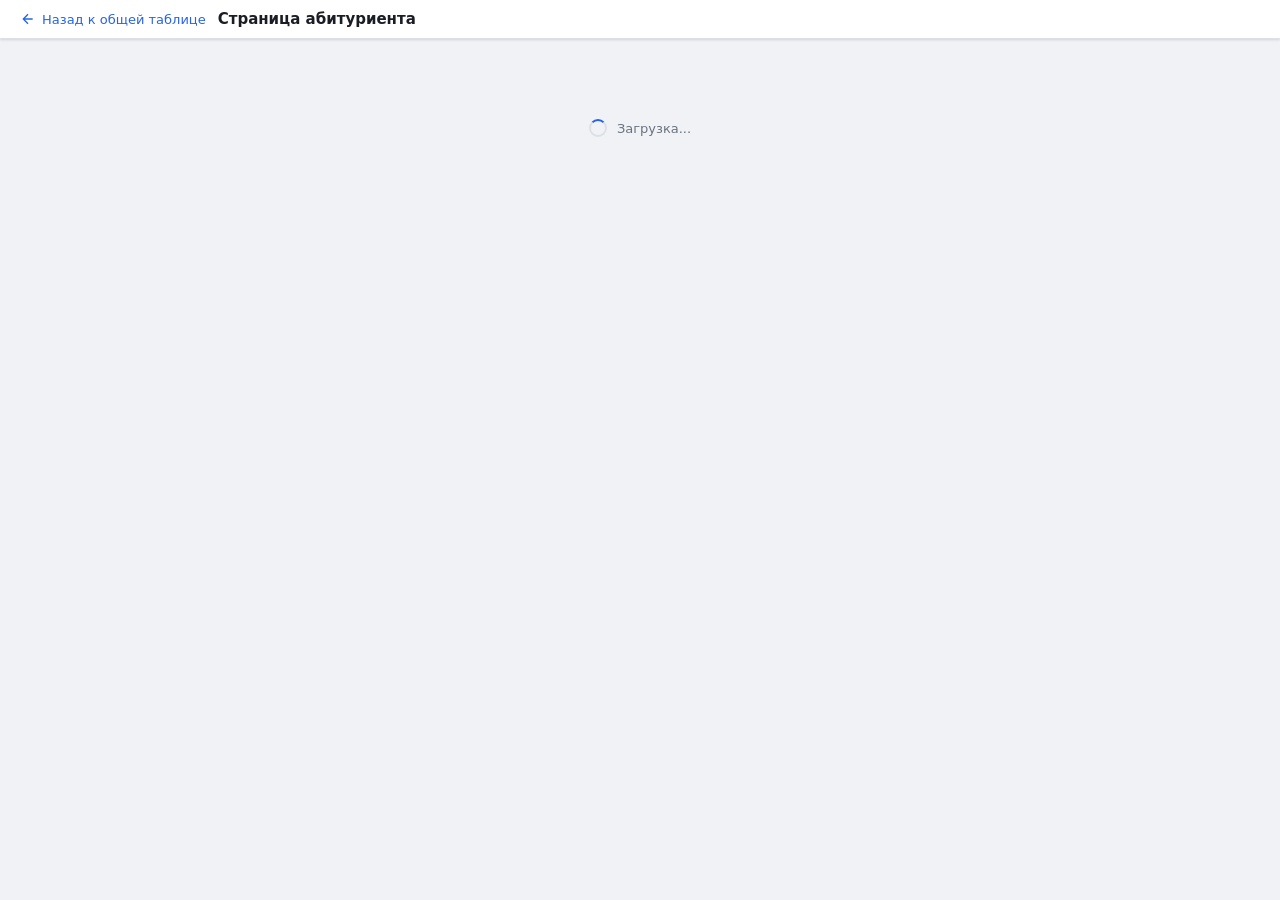
<file: templates/applicant.html>
<!DOCTYPE html>
<html lang="ru">
<head>
  <meta charset="UTF-8">
  <title>Страница абитуриента</title>
  <link rel="stylesheet" href="/static/css/style.css">
  <style>
    .applicant-layout {
      display: flex;
      gap: 24px;
      max-width: 1000px;
      margin: 0 auto;
    }
    .left-panel {
      display: flex;
      flex-direction: column;
      gap: 12px;
      align-items: center;
      flex-shrink: 0;
    }
    .right-panel { flex: 1; }
    .action-buttons { display: flex; flex-direction: column; gap: 10px; width: 180px; }
    .action-buttons .btn { width: 100%; justify-content: center; }
    .delete-btn {margin-top: 16 px;};
  </style>
</head>
<body>
<div class="app-wrapper">
  <div class="topbar">
    <a class="topbar-back" href="/">
      <svg viewBox="0 0 24 24" fill="none" stroke="currentColor" stroke-width="2"><path d="M19 12H5M12 5l-7 7 7 7"/></svg>
      Назад к общей таблице
    </a>
    <span class="topbar-title" id="page-title">Страница абитуриента</span>
  </div>
  <div class="page-content">
    <div id="loading" class="loading"><div class="spinner"></div>Загрузка...</div>
    <div id="content" style="display:none">
      <div class="applicant-layout">
        <div class="left-panel">
          <div class="photo-placeholder" id="photo-container">
            <div class="placeholder-icon">
              <svg viewBox="0 0 24 24" fill="none" stroke="currentColor" stroke-width="1.5"><rect x="3" y="3" width="18" height="18" rx="2"/><circle cx="8.5" cy="8.5" r="1.5"/><path d="M21 15l-5-5L5 21"/></svg>
              <span>Фото</span>
            </div>
          </div>
          <input type="file" id="photo-input" accept="image/*" style="display: none;" onchange="uploadPhoto(this)">

          <div class="divider" style="width:100%"></div>

          <div class="action-buttons">
            <button class="btn btn-primary" id="edit-btn">
              <svg viewBox="0 0 24 24" fill="none" stroke="currentColor" stroke-width="2"><path d="M11 4H4a2 2 0 00-2 2v14a2 2 0 002 2h14a2 2 0 002-2v-7M18.5 2.5a2.121 2.121 0 013 3L12 15l-4 1 1-4 9.5-9.5z"/></svg>
              Редактировать данные
            </button>
            <button class="btn btn-secondary" id="docs-btn">
              <svg viewBox="0 0 24 24" fill="none" stroke="currentColor" stroke-width="2"><path d="M14 2H6a2 2 0 00-2 2v16a2 2 0 002 2h12a2 2 0 002-2V8zM14 2v6h6M16 13H8M16 17H8M10 9H8"/></svg>
              Загрузить сканы
            </button>
            <button class="btn btn-danger delete-btn" id="delete-btn">
              <svg viewBox="0 0 24 24" fill="none" stroke="currentColor" stroke-width="2"><path d="M4 7h16M10 11v6M14 11v6M5 7l1 13a2 2 0 002 2h8a2 2 0 002-2l1-13M9 7V4a1 1 0 011-1h4a1 1 0 011 1v3"/></svg>
              Удалить абитуриента
            </button>
          </div>
        </div>

        <div class="right-panel">
          <div class="fields-section">
            <div class="section-header">Основные данные</div>
            <div class="form-grid">
              <div class="field-row"><label class="form-label">Имя на русском</label><div class="field-value" id="ru-first-name">—</div></div>
              <div class="field-row"><label class="form-label">Имя на китайском</label><div class="field-value" id="cn-first-name">—</div></div>
              <div class="field-row"><label class="form-label">Фамилия на русском</label><div class="field-value" id="ru-last-name">—</div></div>
              <div class="field-row"><label class="form-label">Фамилия на китайском</label><div class="field-value" id="cn-last-name">—</div></div>
              <div class="field-row"><label class="form-label">Email</label><div class="field-value" id="email">—</div></div>
              <div class="field-row"><label class="form-label">Пароль</label><div class="field-value" id="password">—</div></div>
              <div class="field-row">
                <label class="form-label">Пол</label>
                <div class="radio-group" id="gender-group">
                  <label><input type="radio" name="gender" value="male" disabled>Мужской</label>
                  <label><input type="radio" name="gender" value="female" disabled>Женский</label>
                </div>
              </div>
              <div class="field-row">
                <label class="form-label">Образование</label>
                <div class="radio-group" id="education-group">
                  <label><input type="radio" name="education" value="bachelor" disabled>Бакалавр</label>
                  <label><input type="radio" name="education" value="master" disabled>Магистр</label>
                </div>
              </div>
          </div>

          <div class="divider"></div>

          <div class="fields-section">
            <div class="section-header">Дополнительные данные</div>
            <div class="form-grid">
              <div class="field-row"><label class="form-label">Код специализации</label><div class="field-value" id="spec-code">—</div></div>
              <div class="field-row"><label class="form-label">Название специализации</label><div class="field-value" id="spec-name">—</div></div>
              <div class="field-row"><label class="form-label">Партнёр</label><div class="field-value" id="partner">—</div></div>
            </div>
          </div>
        </div>
      </div>
    </div>
  </div>
</div>
<div id="toast-container" class="toast-container"></div>
<script src="/static/js/utils.js"></script>
<script>
const APPLICANT_ID = {{applicant_id}};
let applicantData = null;

function setField(id, val) {
  const el = document.getElementById(id);
  if (!el) return;
  if (val) {
    el.textContent = val;
    el.classList.remove('empty');
  } else {
    el.textContent = '—';
    el.classList.add('empty');
  }
}

function setRadioValue(groupId, value) {
  const radios = document.querySelectorAll(`#${groupId} input[type="radio"]`);
  radios.forEach(radio => {
    radio.checked = (radio.value === value);
  });
}

async function loadApplicant() {
  try {
    applicantData = await apiGet(`/api/applicants/${APPLICANT_ID}`);
    const a = applicantData;

    document.getElementById('page-title').textContent =
      `${a.last_name_ru || ''} ${a.first_name_ru || ''}`.trim() || 'Абитуриент';

    setField('ru-first-name', a.first_name_ru);
    setField('cn-first-name', a.first_name_cn);
    setField('ru-last-name', a.last_name_ru);
    setField('cn-last-name', a.last_name_cn);
    setField('email', a.email);
    setField('password', a.password);

    if (a.gender) setRadioValue('gender-group', a.gender);
    if (a.education) {
      setRadioValue('education-group', a.education);
    }

    setField('spec-code', a.specialization_code);
    setField('spec-name', a.specialization_name);
    setField('partner', a.partner);

    if (a.photo_path) {
      const container = document.getElementById('photo-container');
      container.innerHTML = `<img src="/uploads/${a.photo_path}" alt="Фото">`;
    }

    document.getElementById('loading').style.display = 'none';
    document.getElementById('content').style.display = 'block';
  } catch (e) {
    showToast('Ошибка загрузки', 'error');
  }
}

async function uploadPhoto(input) {
  if (!input.files[0]) return;
  const fd = new FormData();
  fd.append('applicant_id', APPLICANT_ID);
  fd.append('file', input.files[0]);
  try {
    const res = await uploadFile('/api/upload/photo', fd);
    const container = document.getElementById('photo-container');
    container.innerHTML = `<img src="${res.url}" alt="Фото">`;
    showToast('Фото загружено', 'success');
  } catch (e) {
    showToast('Ошибка загрузки фото', 'error');
  }
}

document.getElementById('photo-container').addEventListener('click', () => {
  document.getElementById('photo-input').click();
})

document.getElementById('edit-btn').onclick = () => navigate(`/edit/${APPLICANT_ID}`);
document.getElementById('docs-btn').onclick = () => navigate(`/documents/${APPLICANT_ID}`);
document.getElementById('delete-btn').onclick = async () => {
  if (!confirm('Вы уверены, что хотите удалить этого абитуриента?\n\nЭто действие нельзя отменить.')) {
    return;
  }
  
  const deleteBtn = document.getElementById('delete-btn');
  const originalText = deleteBtn.innerHTML;
  deleteBtn.disabled = true;
  deleteBtn.innerHTML = '<span>Удаление...</span>';
  
  try {
    await apiDelete(`/api/applicants/${APPLICANT_ID}`);
    showToast('Абитуриент удалён', 'success');
    setTimeout(() => navigate('/'), 800);
  } catch (e) {
    showToast('Ошибка удаления', 'error');
    deleteBtn.disabled = false;
    deleteBtn.innerHTML = originalText;
  }
};

loadApplicant();
</script>
</body>
</html>
</file>
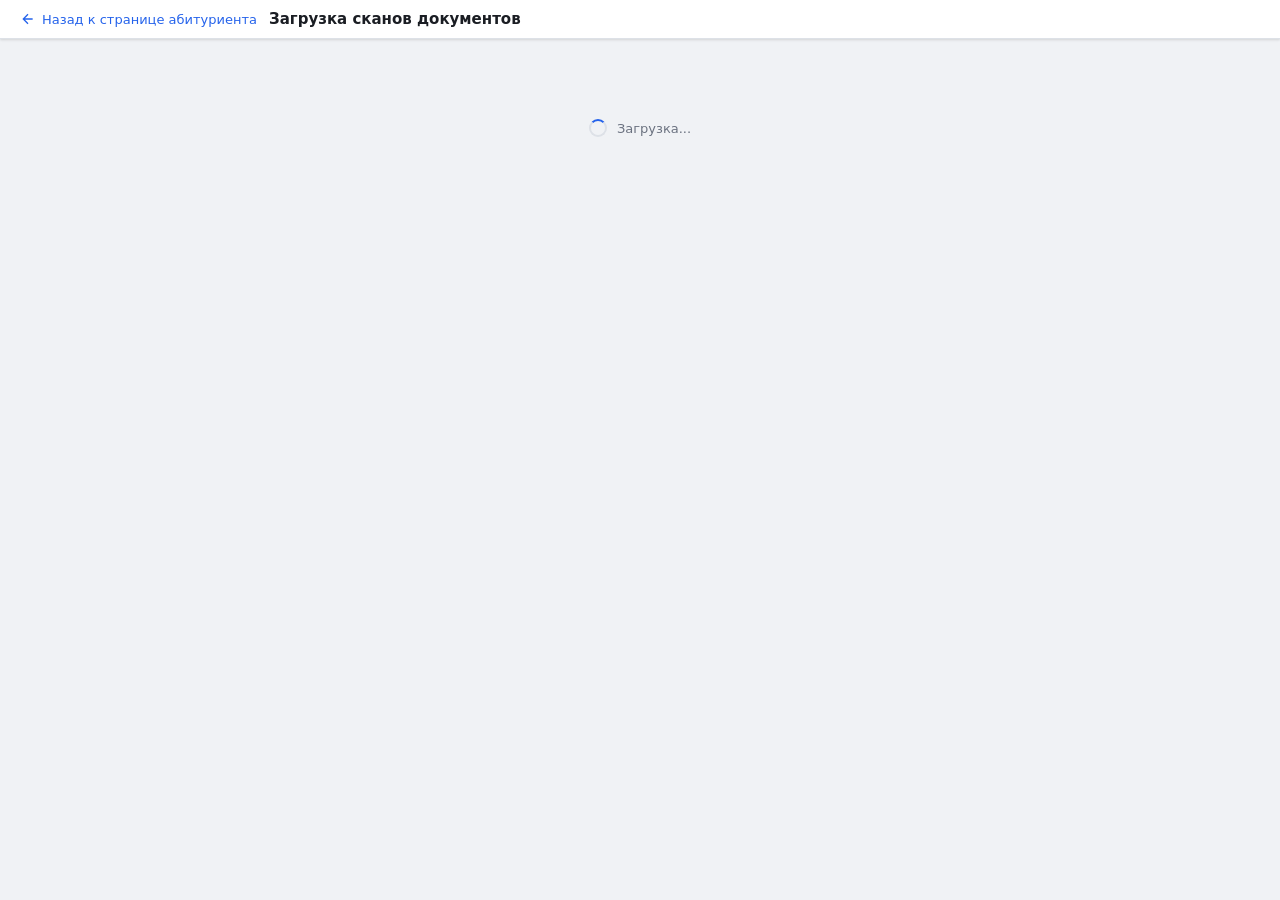
<file: templates/documents.html>
<!DOCTYPE html>
<html lang="ru">
<head>
  <meta charset="UTF-8">
  <title>Загрузка сканов документов</title>
  <link rel="stylesheet" href="/static/css/style.css">
  <style>
    .docs-page { max-width: 1300px; margin: 0 auto; }
    .lang-tabs {
      display: flex;
      gap: 4px;
      margin-bottom: 20px;
    }
    .lang-tab {
      padding: 7px 18px;
      border-radius: var(--radius);
      border: 1px solid var(--border);
      cursor: pointer;
      font-size: 13px;
      font-weight: 500;
      background: var(--surface);
      transition: background var(--transition), color var(--transition);
    }
    .lang-tab.active {
      background: var(--accent);
      color: #fff;
      border-color: var(--accent);
    }
    .docs-grid {
      display: grid;
      grid-template-columns: repeat(5, 1fr);
      gap: 16px;
    }
    .doc-col { display: flex; flex-direction: column; gap: 8px; }
    .doc-col-title {
      font-size: 11px;
      font-weight: 700;
      text-transform: uppercase;
      letter-spacing: 0.04em;
      color: #fff;
      background: var(--accent);
      padding: 6px 8px;
      border-radius: var(--radius);
      text-align: center;
    }
    .scan-area {
      border: 2px dashed var(--border);
      border-radius: var(--radius);
      min-height: 180px;
      display: flex;
      align-items: center;
      justify-content: center;
      cursor: pointer;
      transition: border-color var(--transition), background var(--transition);
      overflow: hidden;
      position: relative;
      background: var(--surface2);
    }
    .scan-area:hover { border-color: var(--accent); background: #eff6ff; }
    .scan-area img {
      position: absolute;
      inset: 0;
      width: 100%;
      height: 100%;
      object-fit: cover;
    }
    .scan-area .scan-icon {
      display: flex;
      flex-direction: column;
      align-items: center;
      gap: 6px;
      color: var(--text-muted);
      font-size: 11px;
      text-align: center;
      padding: 10px;
      z-index: 1;
    }
    .scan-area .scan-icon svg { width: 28px; height: 28px; color: #c5cad2; }
    .scan-area.has-file .scan-icon { display: none; }
    .doc-fields { display: flex; flex-direction: column; gap: 6px; }
    .doc-fields input {
      padding: 5px 8px;
      border: 1px solid var(--border);
      border-radius: var(--radius);
      font-size: 12px;
      font-family: var(--font);
      background: var(--surface);
      color: var(--text);
      width: 100%;
      transition: border-color var(--transition);
    }
    .doc-fields input:focus {
      outline: none;
      border-color: var(--border-focus);
    }
    .doc-fields input::placeholder { color: #adb5bd; }
    .save-bar {
      display: flex;
      justify-content: flex-end;
      gap: 10px;
      margin-top: 20px;
      padding-top: 16px;
      border-top: 1px solid var(--border);
    }
  </style>
</head>
<body>
<div class="app-wrapper">
  <div class="topbar">
    <a class="topbar-back" id="back-btn" href="#">
      <svg viewBox="0 0 24 24" fill="none" stroke="currentColor" stroke-width="2"><path d="M19 12H5M12 5l-7 7 7 7"/></svg>
      Назад к странице абитуриента
    </a>
    <span class="topbar-title">Загрузка сканов документов</span>
  </div>
  <div class="page-content">
    <div id="loading" class="loading"><div class="spinner"></div>Загрузка...</div>
    <div id="content" style="display:none" class="docs-page">
      <div class="lang-tabs">
        <div class="lang-tab active" onclick="switchLang('ru', this)">На русском языке</div>
        <div class="lang-tab" onclick="switchLang('cn', this)">На китайском языке</div>
      </div>

      <div id="docs-ru" class="docs-grid"></div>
      <div id="docs-cn" class="docs-grid" style="display:none"></div>

      <div class="save-bar">
        <button class="btn btn-secondary" id="cancel-btn">Отмена</button>
        <button class="btn btn-primary" onclick="saveAll()">
          <svg viewBox="0 0 24 24" fill="none" stroke="currentColor" stroke-width="2"><path d="M19 21H5a2 2 0 01-2-2V5a2 2 0 012-2h11l5 5v11a2 2 0 01-2 2zM17 21v-8H7v8M7 3v5h8"/></svg>
          Сохранить все данные
        </button>
      </div>
    </div>
  </div>
</div>
<div id="toast-container" class="toast-container"></div>
<script src="/static/js/utils.js"></script>
<script>
const APPLICANT_ID = {{applicant_id}};
let DOC_TYPES = [];
let docsData = { ru: {}, cn: {} };

document.getElementById('back-btn').href = `/applicant/${APPLICANT_ID}`;
document.getElementById('cancel-btn').onclick = () => navigate(`/applicant/${APPLICANT_ID}`);

function switchLang(lang, tabEl) {
  document.querySelectorAll('.lang-tab').forEach(t => t.classList.remove('active'));
  tabEl.classList.add('active');
  document.getElementById('docs-ru').style.display = lang === 'ru' ? 'grid' : 'none';
  document.getElementById('docs-cn').style.display = lang === 'cn' ? 'grid' : 'none';
}

function buildDocCol(docType, lang, data) {
  const col = document.createElement('div');
  col.className = 'doc-col';
  col.id = `col-${docType.key}-${lang}`;

  const title = document.createElement('div');
  title.className = 'doc-col-title';
  title.textContent = docType.label;
  col.appendChild(title);

  const scanArea = document.createElement('div');
  scanArea.className = 'scan-area';
  scanArea.id = `scan-${docType.key}-${lang}`;

  if (data && data.scan_path) {
    const img = document.createElement('img');
    img.src = `/uploads/${data.scan_path}`;
    scanArea.appendChild(img);
    scanArea.classList.add('has-file');
  } else {
    const icon = document.createElement('div');
    icon.className = 'scan-icon';
    icon.innerHTML = `<svg viewBox="0 0 24 24" fill="none" stroke="currentColor" stroke-width="1.5"><path d="M14 2H6a2 2 0 00-2 2v16a2 2 0 002 2h12a2 2 0 002-2V8zM14 2v6h6"/></svg><span>Нажмите для загрузки</span>`;
    scanArea.appendChild(icon);
  }

  const fileInput = document.createElement('input');
  fileInput.type = 'file';
  fileInput.accept = 'image/*,.pdf';
  fileInput.id = `file-${docType.key}-${lang}`;
  fileInput.style.display = 'none';
  fileInput.addEventListener('change', () => uploadScan(docType.key, lang, fileInput));
  col.appendChild(fileInput);

  scanArea.addEventListener('click', () => fileInput.click());
  col.appendChild(scanArea);

  const fieldsDiv = document.createElement('div');
  fieldsDiv.className = 'doc-fields';
  docType.fields.forEach(f => {
    const inp = document.createElement('input');
    inp.type = f.type || 'text';
    inp.placeholder = f.label;
    inp.id = `field-${docType.key}-${lang}-${f.key}`;
    if (data && data[f.key]) inp.value = data[f.key];
    fieldsDiv.appendChild(inp);
  });
  col.appendChild(fieldsDiv);

  return col;
}

async function uploadScan(docKey, lang, input) {
  if (!input.files[0]) return;
  const fd = new FormData();
  fd.append('applicant_id', APPLICANT_ID);
  fd.append('doc_type', docKey);
  fd.append('lang', lang);
  fd.append('file', input.files[0]);
  try {
    const res = await uploadFile('/api/upload/document', fd);
    const scanArea = document.getElementById(`scan-${docKey}-${lang}`);
    scanArea.innerHTML = '';
    const img = document.createElement('img');
    img.src = res.url;
    scanArea.appendChild(img);
    scanArea.classList.add('has-file');
    showToast('Скан загружен', 'success');
  } catch (e) {
    showToast('Ошибка загрузки скана', 'error');
  }
}

async function saveAll() {
  const langs = ['ru', 'cn'];
  try {
    for (const lang of langs) {
      for (const dt of DOC_TYPES) {
        const fieldData = { lang };
        dt.fields.forEach(f => {
          const el = document.getElementById(`field-${dt.key}-${lang}-${f.key}`);
          if (el && el.value) fieldData[f.key] = el.value;
        });
        await apiPut(`/api/documents/${APPLICANT_ID}/${dt.key}`, fieldData);
      }
    }
    showToast('Все данные сохранены', 'success');
    setTimeout(() => navigate(`/applicant/${APPLICANT_ID}`), 800);
  } catch (e) {
    showToast('Ошибка сохранения', 'error');
  }
}

async function loadPage() {
  try {
    document.getElementById('loading').style.display = 'flex';

    const applicant = await apiGet(`/api/applicants/${APPLICANT_ID}`);
    const applicantEducation = applicant.education;

    DOC_TYPES = [
      {
        key: 'passport',
        label: 'Паспорт',
        fields: [
          { key: 'number', label: 'Номер' },
          { key: 'issued_date', label: 'Когда выдан', type: 'date' },
          { key: 'issued_by', label: 'Кем выдан' },
          { key: 'issue_place', label: 'Место выдачи' },
          { key: 'birth_province', label: 'Провинция рождения' },
        ]
      },
      {
        key: 'snils',
        label: 'СНИЛС',
        fields: [
          { key: 'number', label: 'Номер' },
        ]
      },
      {
        key: 'doc_1',
        label: applicantEducation == 'bachelor' ? 'Аттестат' : 'Диплом',
        fields: [
          { key: 'number', label: 'Номер' },
          { key: 'institution_name', label: 'Название учебного заведения' },
          { key: 'issue_date', label: 'Дата выдачи', type: 'date' },
        ]
      },
      {
        key: 'doc_2',
        label: applicantEducation == 'bachelor' ? 'Свидетельство об оценках' : 'Диплом бакалавра',
        fields: [
          { key: 'number', label: 'Номер' },
          { key: 'institution_name', label: 'Название учебного заведения' },
          { key: 'issue_date', label: 'Дата выдачи', type: 'date' },
        ]
      },
      {
        key: 'grade_table',
        label: 'Табель успеваемости',
        fields: [
          { key: 'number', label: 'Номер' },
          { key: 'institution_name', label: 'Название учебного заведения' },
          { key: 'issue_date', label: 'Дата выдачи', type: 'date' },
        ]
      },
];

    for (const lang of ['ru', 'cn']) {
      docsData[lang] = {};
      for (const dt of DOC_TYPES) {
        const rows = await apiGet(`/api/documents/${APPLICANT_ID}/${dt.key}`);
        const row = rows.find(r => r.lang === lang);
        if (row) docsData[lang][dt.key] = row;
      }
    }

    for (const lang of ['ru', 'cn']) {
      const container = document.getElementById(`docs-${lang}`);
      DOC_TYPES.forEach(dt => {
        const col = buildDocCol(dt, lang, docsData[lang][dt.key] || null);
        container.appendChild(col);
      });
    }

    document.getElementById('loading').style.display = 'none';
    document.getElementById('content').style.display = 'block';
  } catch (e) {
    showToast('Ошибка загрузки', 'error');
  }
}

loadPage();
</script>
</body>
</html>
</file>
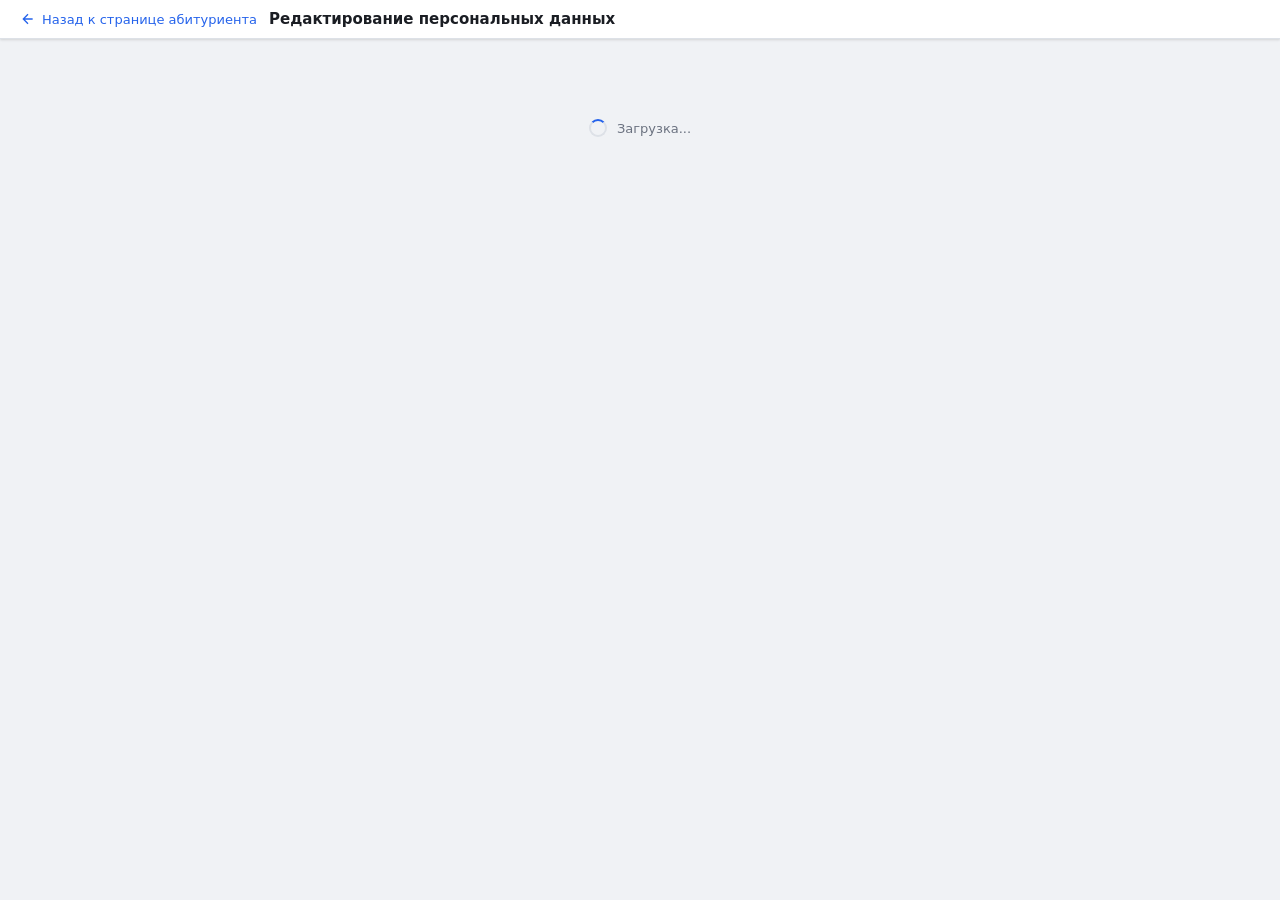
<file: templates/edit.html>
<!DOCTYPE html>
<html lang="ru">
<head>
  <meta charset="UTF-8">
  <title>Редактирование персональных данных</title>
  <link rel="stylesheet" href="/static/css/style.css">
  <style>
    .edit-layout { max-width: 960px; margin: 0 auto; }
    .save-bar {
      display: flex;
      justify-content: flex-end;
      gap: 10px;
      margin-top: 24px;
      padding-top: 16px;
      border-top: 1px solid var(--border);
    }
    .spec-note {
      font-size: 11px;
      color: var(--text-muted);
      margin-top: 4px;
      font-style: italic;
    }
  </style>
</head>
<body>
<div class="app-wrapper">
  <div class="topbar">
    <a class="topbar-back" id="back-btn" href="#">
      <svg viewBox="0 0 24 24" fill="none" stroke="currentColor" stroke-width="2"><path d="M19 12H5M12 5l-7 7 7 7"/></svg>
      Назад к странице абитуриента
    </a>
    <span class="topbar-title">Редактирование персональных данных</span>
  </div>
  <div class="page-content">
    <div id="loading" class="loading"><div class="spinner"></div>Загрузка...</div>
    <div id="content" style="display:none" class="edit-layout">
      <div class="card">
        <div class="fields-section">
          <div class="section-header">Основные данные</div>
          <div class="form-grid">
            <div class="form-group">
              <label class="form-label">Имя на русском</label>
              <input class="form-control" id="first_name_ru" type="text" placeholder="Имя">
            </div>
            <div class="form-group">
              <label class="form-label">Имя на китайском</label>
              <input class="form-control" id="first_name_cn" type="text" placeholder="名">
            </div>
            <div class="form-group">
              <label class="form-label">Фамилия на русском</label>
              <input class="form-control" id="last_name_ru" type="text" placeholder="Фамилия">
            </div>
            <div class="form-group">
              <label class="form-label">Фамилия на китайском</label>
              <input class="form-control" id="last_name_cn" type="text" placeholder="姓">
            </div>
            <div class="form-group">
              <label class="form-label">Email</label>
              <input class="form-control" id="email" type="email" placeholder="example@mail.ru">
            </div>
            <div class="form-group">
              <label class="form-label">Пароль</label>
              <input class="form-control" id="password" type="text" placeholder="Пароль">
            </div>
            <div class="form-group">
              <label class="form-label">Пол</label>
              <div class="radio-group" id="gender-group">
                <label><input type="radio" name="gender" value="male"> Мужчина</label>
                <label><input type="radio" name="gender" value="female"> Женщина</label>
              </div>
            </div>
            <div class="form-group">
              <label class="form-label">Образование</label>
              <div class="radio-group" id="education-group">
                <label><input type="radio" name="education" value="bachelor"> Бакалавр</label>
                <label><input type="radio" name="education" value="master"> Магистр</label>
              </div>
            </div>
          </div>
        </div>

        <div class="divider"></div>

        <div class="fields-section">
          <div class="section-header">Дополнительные данные</div>
          <div class="form-grid">
            <div class="form-group">
              <label class="form-label">Код специализации</label>
              <input class="form-control" id="spec_code" type="text" placeholder="Код">
            </div>
            <div class="form-group">
              <label class="form-label">Название специализации</label>
              <input class="form-control" id="spec_name" type="text" placeholder="Название">
            </div>
            <div class="form-group">
              <label class="form-label">Партнёр</label>
              <input class="form-control" id="partner" type="text" placeholder="Организация-партнёр">
            </div>
          </div>
          </div>
        </div>

        <div class="save-bar">
          <button class="btn btn-secondary" id="cancel-btn">Отмена</button>
          <button class="btn btn-primary" onclick="saveData()">
            <svg viewBox="0 0 24 24" fill="none" stroke="currentColor" stroke-width="2"><path d="M19 21H5a2 2 0 01-2-2V5a2 2 0 012-2h11l5 5v11a2 2 0 01-2 2zM17 21v-8H7v8M7 3v5h8"/></svg>
            Сохранить изменения
          </button>
        </div>         
      </div>
    </div>
  </div>
</div>
<div id="toast-container" class="toast-container"></div>
<script src="/static/js/utils.js"></script>
<script>
const APPLICANT_ID = {{applicant_id}};

document.getElementById('back-btn').href = `/applicant/${APPLICANT_ID}`;
document.getElementById('cancel-btn').onclick = () => navigate(`/applicant/${APPLICANT_ID}`);

async function loadData() {
  try {
    const a = await apiGet(`/api/applicants/${APPLICANT_ID}`);

    document.getElementById('first_name_ru').value = a.first_name_ru || '';
    document.getElementById('last_name_ru').value = a.last_name_ru || '';
    document.getElementById('first_name_cn').value = a.first_name_cn || '';
    document.getElementById('last_name_cn').value = a.last_name_cn || '';
    document.getElementById('email').value = a.email || '';
    document.getElementById('password').value = a.password || '';
    document.getElementById('spec_code').value = a.specialization_code || '';
    document.getElementById('spec_name').value = a.specialization_name || '';
    document.getElementById('partner').value = a.partner || '';

    if (a.gender) {
      const radio = document.querySelector(`#gender-group input[value="${a.gender}"]`);
      if (radio) radio.checked = true;
    }
    if (a.education) {
      const radio = document.querySelector(`#education-group input[value="${a.education}"]`);
      if (radio) radio.checked = true;
    }

    document.getElementById('loading').style.display = 'none';
    document.getElementById('content').style.display = 'block';
  } catch (e) {
    showToast('Ошибка загрузки', 'error');
  }
}

async function saveData() {
  const data = {
    first_name_ru: document.getElementById('first_name_ru').value,
    last_name_ru: document.getElementById('last_name_ru').value,
    first_name_cn: document.getElementById('first_name_cn').value,
    last_name_cn: document.getElementById('last_name_cn').value,
    gender: document.querySelector('#gender-group input:checked').value,
    email: document.getElementById('email').value,
    password: document.getElementById('password').value,
    education: document.querySelector('#education-group input:checked').value,
    specialization_code: document.getElementById('spec_code').value,
    specialization_name: document.getElementById('spec_name').value,
    partner: document.getElementById('partner').value,
  };

  try {
    await apiPut(`/api/applicants/${APPLICANT_ID}`, data);
    showToast('Данные сохранены', 'success');
    setTimeout(() => navigate(`/applicant/${APPLICANT_ID}`), 800);
  } catch (e) {
    showToast('Ошибка сохранения', 'error');
  }
}

loadData();
</script>
</body>
</html>
</file>
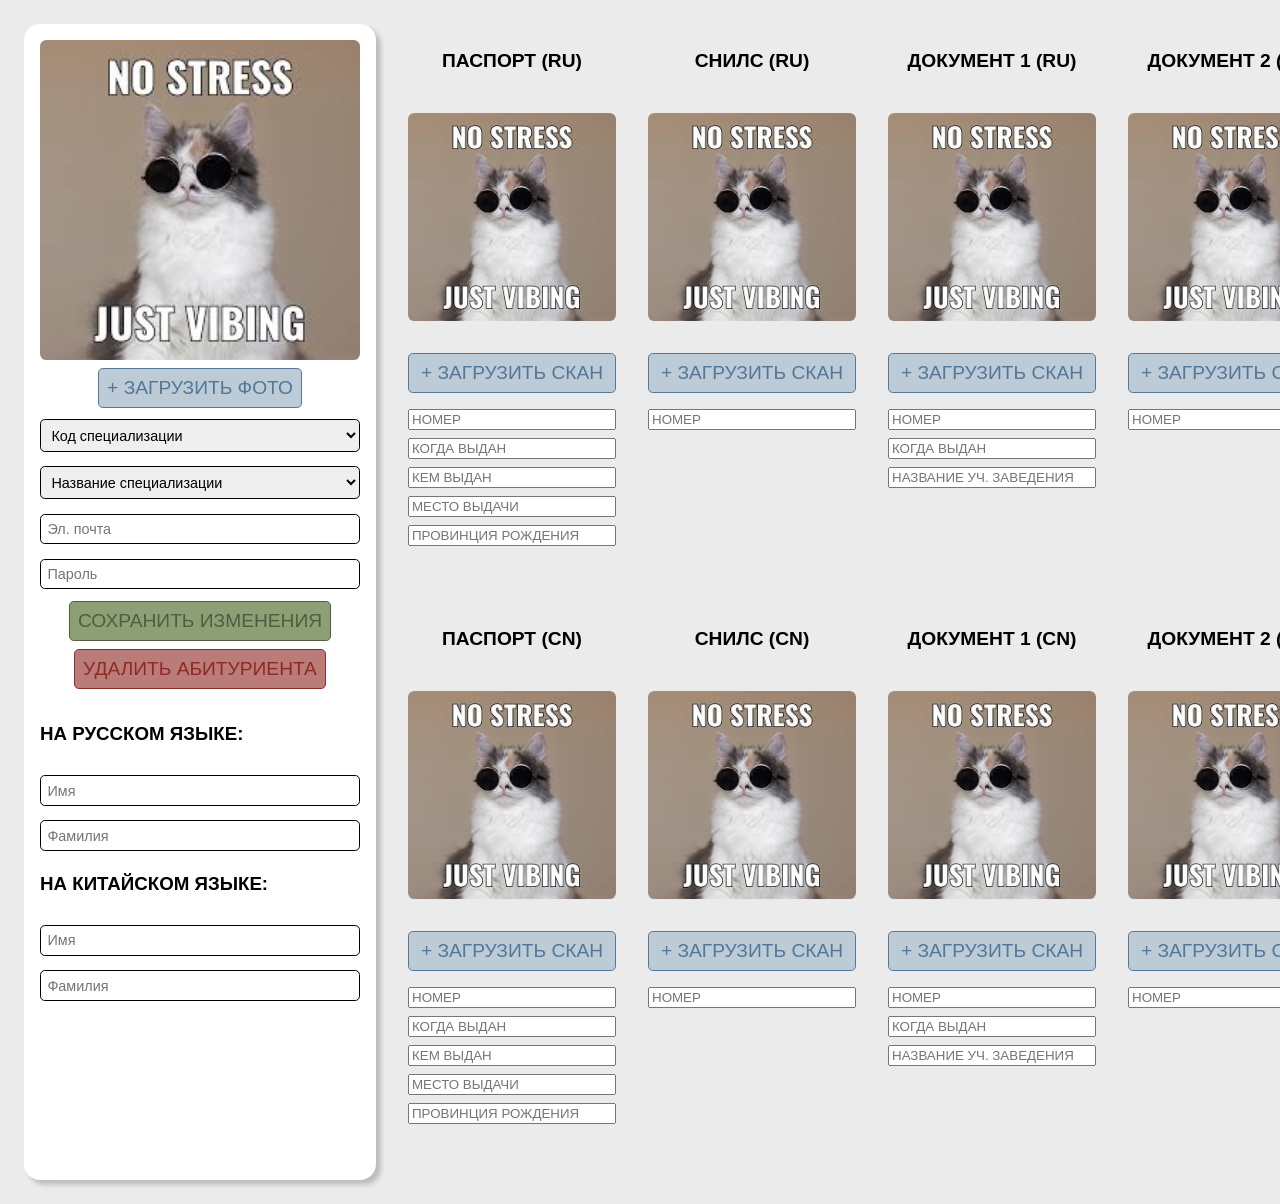
<file: frontend/html/personalDataEdit.html>
<!DOCTYPE html>
<html lang="ru">
<head>
   <meta charset="UTF-8">
   <title>Личная страница</title>
   <link rel="stylesheet" href="../css/personalDataEdit.css">
</head>
<body>

   <!-- Слева: твоя анкета -->
   <aside class="sidebar">
       <div class="avatar-block">
            <img src="../../design/1.jpeg" alt="Аватар">
            <button class="button" id="btnPhoto">+ ЗАГРУЗИТЬ ФОТО</button>
            <select id="specializationCode">
               <option value="">Код специализации</option>"
            </select>
            <select id="specializationName">
               <option value="">Название специализации</option>"
            </select>
            <input type="email" placeholder="Эл. почта">
            <input type="password" placeholder="Пароль">
            <button class="button" id="btnSave">СОХРАНИТЬ ИЗМЕНЕНИЯ</button>
            <button class="button" id="btnDelete">УДАЛИТЬ АБИТУРИЕНТА</button>
       </div>
       <div id="Russia">
       <h3>НА РУССКОМ ЯЗЫКЕ:</h3>
       <input type="text" placeholder="Имя">
       <input type="text" placeholder="Фамилия">
       </div>

       <div id="China">
       <h3>НА КИТАЙСКОМ ЯЗЫКЕ:</h3>
       <input type="text" placeholder="Имя">
       <input type="text" placeholder="Фамилия">
       </div>
   </aside>

   <!-- Справа: ряды документов -->
   <main class="content">
      
       <!-- РЯД 1: РУССКИЙ ЯЗЫК -->
       <div class="doc-row">
           <!-- Паспорт -->
           <div class="doc-card">
               <h4>ПАСПОРТ (RU)</h4>
               <img src="../../design/1.jpeg" alt="doc">
               <button class="button" id="btnRUPassport">+ ЗАГРУЗИТЬ СКАН</button>
               <div class="fields">
                   <input type="text" placeholder="НОМЕР">
                   <input type="text" placeholder="КОГДА ВЫДАН">
                   <input type="text" placeholder="КЕМ ВЫДАН">
                   <input type="text" placeholder="МЕСТО ВЫДАЧИ">
                   <input type="text" placeholder="ПРОВИНЦИЯ РОЖДЕНИЯ">
               </div>
           </div>
           <!-- СНИЛС -->
           <div class="doc-card">
               <h4>СНИЛС (RU)</h4>
               <img src="../../design/1.jpeg" alt="doc">
               <button class="button" id="btnRUSNILS">+ ЗАГРУЗИТЬ СКАН</button>
               <div class="fields"><input type="text" placeholder="НОМЕР"></div>
           </div>
           <!-- Аттестат -->
           <div class="doc-card">
               <h4>ДОКУМЕНТ 1 (RU)</h4>
               <img src="../../design/1.jpeg" alt="doc">
               <button class="button" id="btnRuDoc1">+ ЗАГРУЗИТЬ СКАН</button>
               <div class="fields">
                   <input type="text" placeholder="НОМЕР">
                   <input type="text" placeholder="КОГДА ВЫДАН">
                   <input type="text" placeholder="НАЗВАНИЕ УЧ. ЗАВЕДЕНИЯ">
               </div>
           </div>
           <!-- Оценки -->
           <div class="doc-card">
               <h4>ДОКУМЕНТ 2 (RU)</h4>
               <img src="../../design/1.jpeg" alt="doc">
               <button class="button" id="btnRUDoc2">+ ЗАГРУЗИТЬ СКАН</button>
               <div class="fields"><input type="text" placeholder="НОМЕР"></div>
           </div>
           <!-- Успеваемость -->
           <div class="doc-card">
               <h4>УСПЕВАЕМОСТЬ (RU)</h4>
               <img src="../../design/1.jpeg" alt="doc">
               <button class="button" id="btnRUPerformance">+ ЗАГРУЗИТЬ СКАН</button>
               <div class="fields"><input type="text" placeholder="НОМЕР"></div>
           </div>
       </div>

       <!-- РЯД 2: КИТАЙСКИЙ ЯЗЫК -->
       <div class="doc-row">
           <div class="doc-card">
               <h4>ПАСПОРТ (CN)</h4>
               <img src="../../design/1.jpeg" alt="doc">
               <button class="button" id="btnCNPassport">+ ЗАГРУЗИТЬ СКАН</button>
               <div class="fields">
                   <input type="text" placeholder="НОМЕР">
                   <input type="text" placeholder="КОГДА ВЫДАН">
                   <input type="text" placeholder="КЕМ ВЫДАН">
                   <input type="text" placeholder="МЕСТО ВЫДАЧИ">
                   <input type="text" placeholder="ПРОВИНЦИЯ РОЖДЕНИЯ">
               </div>
           </div>
           <div class="doc-card">
               <h4>СНИЛС (CN)</h4>
               <img src="../../design/1.jpeg" alt="doc">
               <button class="button" id="btnCNSNILS">+ ЗАГРУЗИТЬ СКАН</button>
               <div class="fields"><input type="text" placeholder="НОМЕР"></div>
           </div>
           <div class="doc-card">
               <h4>ДОКУМЕНТ 1 (CN)</h4>
               <img src="../../design/1.jpeg" alt="doc">
               <button class="button" id="btnCNDoc1">+ ЗАГРУЗИТЬ СКАН</button>
               <div class="fields">
                   <input type="text" placeholder="НОМЕР">
                   <input type="text" placeholder="КОГДА ВЫДАН">
                   <input type="text" placeholder="НАЗВАНИЕ УЧ. ЗАВЕДЕНИЯ">
               </div>
           </div>
           <div class="doc-card">
               <h4>ДОКУМЕНТ 2 (CN)</h4>
               <img src="../../design/1.jpeg" alt="doc">
               <button class="button" id="btnCNDoc2">+ ЗАГРУЗИТЬ СКАН</button>
               <div class="fields"><input type="text" placeholder="НОМЕР"></div>
           </div>
           <div class="doc-card">
               <h4>УСПЕВАЕМОСТЬ (CN)</h4>
               <img src="../../design/1.jpeg" alt="doc">
               <button class="button" id="btnCNPerformance">+ ЗАГРУЗИТЬ СКАН</button>
               <div class="fields"><input type="text" placeholder="НОМЕР"></div>
           </div>
       </div>

   </main>
   <script src="../js/form.js"></script>
</body>
</html>
</file>
<file: static/css/style.css>
/* ─── Reset & Base ──────────────────────────────────────────────────────────── */
*, *::before, *::after { box-sizing: border-box; margin: 0; padding: 0; }

:root {
  --bg: #f0f2f5;
  --surface-light: #ffffff;
  --surface-dark: #f8f9fa;
  --border: #dde1e7;
  --border-focus: #4a7fd4;
  --text: #1a1d23;
  --text-muted: #6b7280;
  --accent: #2563eb;
  --accent-hover: #1d4ed8;
  --accent-active: #1e3a8a;
  --danger: #dc2626;
  --danger-hover: #ff9a9a;
  --danger-active: #fa8888;
  --success: #16a34a;
  --warning: #d97706;
  --shadow: 0 1px 3px rgba(0,0,0,0.08), 0 1px 2px rgba(0,0,0,0.06);
  --shadow-md: 0 4px 6px rgba(0,0,0,0.07), 0 2px 4px rgba(0,0,0,0.06);
  --shadow-lg: 0 10px 15px rgba(0,0,0,0.08), 0 4px 6px rgba(0,0,0,0.05);
  --radius: 6px;
  --radius-lg: 10px;
  --font: 'Segoe UI', system-ui, -apple-system, sans-serif;
  --transition: 150ms ease;
}

html, body {
  font-family: var(--font);
  font-size: 14px;
  color: var(--text);
  background: var(--bg);
  height: 100%;
  overflow: hidden;
}

/* ─── Layout ─────────────────────────────────────────────────────────────────── */
.app-wrapper {
  display: flex;
  flex-direction: column;
  height: 100vh;
  overflow: hidden;
}

.topbar {
  display: flex;
  align-items: center;
  gap: 12px;
  padding: 10px 20px;
  background: var(--surface-light);
  border-bottom: 1px solid var(--border);
  box-shadow: var(--shadow);
  flex-shrink: 0;
  z-index: 10;
}

.topbar-title {
  font-size: 15px;
  font-weight: 600;
  color: var(--text);
}

.topbar-back {
  display: flex;
  align-items: center;
  gap: 6px;
  color: var(--accent);
  cursor: pointer;
  font-size: 13px;
  font-weight: 500;
  text-decoration: none;
  transition: color var(--transition);
}
.topbar-back:hover { color: var(--accent-hover); }
.topbar-back svg { width: 16px; height: 16px; }

.page-content {
  flex: 1;
  overflow: auto;
  padding: 20px;
}

/* ###Buttons### */
.btn {
  display: inline-flex;
  align-items: center;
  gap: 6px;
  padding: 7px 14px;
  border-radius: var(--radius);
  border: 1px solid transparent;
  font-family: var(--font);
  font-size: 13px;
  font-weight: 500;
  cursor: pointer;
  transition: background var(--transition), color var(--transition),
              border-color var(--transition), box-shadow var(--transition),
              transform var(--transition);
  white-space: nowrap;
  user-select: none;
}
.btn:active { transform: translateY(1px); }
.btn svg {flex-shrink: 0; width: 15px; height: 15px; }

.btn-primary {
  background: var(--accent);
  color: var(--surface-light);
  border-color: var(--accent);
}
.btn-primary:hover { background: var(--accent-hover); border-color: var(--accent-hover); }
.btn-primary:active { background: var(--accent-active); }

.btn-secondary {
  background: var(--surface-light);
  color: var(--text);
  border-color: var(--border);
}
.btn-secondary:hover { background: var(--surface-dark); border-color: #c5cad2; }
.btn-secondary:active { background: #e8eaed; }

.btn-danger {
  background: var(--surface-light);
  color: var(--danger);
  border-color: var(--danger-hover);
}
.btn-danger:hover { background: var(--surface-dark); border-color: var(--danger); }
.btn-danger:active {background: var(--danger-active);}

.btn-toolbar {
  display: flex;
  gap: 8px;
  align-items: center;
  flex-wrap: wrap;
}
/* ###Buttons### */

/* ─── Forms ──────────────────────────────────────────────────────────────────── */
.form-group {
  display: flex;
  flex-direction: column;
  gap: 5px;
}

.form-label {
  font-size: 12px;
  font-weight: 500;
  color: var(--text-muted);
  text-transform: uppercase;
  letter-spacing: 0.04em;
}

.form-control {
  padding: 7px 10px;
  border: 1px solid var(--border);
  border-radius: var(--radius);
  font-family: var(--font);
  font-size: 13px;
  color: var(--text);
  background: var(--surface-light);
  transition: border-color var(--transition), box-shadow var(--transition);
  width: 100%;
}
.form-control:focus {
  outline: none;
  border-color: var(--border-focus);
  box-shadow: 0 0 0 3px rgba(74, 127, 212, 0.15);
}
.form-control::placeholder { color: #adb5bd; }

select.form-control {
  cursor: pointer;
  appearance: none;
  background-image: url("data:image/svg+xml,%3Csvg xmlns='http://www.w3.org/2000/svg' width='12' height='8' viewBox='0 0 12 8'%3E%3Cpath d='M1 1l5 5 5-5' stroke='%236b7280' stroke-width='1.5' fill='none' stroke-linecap='round'/%3E%3C/svg%3E");
  background-repeat: no-repeat;
  background-position: right 10px center;
  padding-right: 30px;
}

/* ###Cards### */
.card {
  background: var(--surface-light);
  border: 1px solid var(--border);
  border-radius: var(--radius-lg);
  box-shadow: var(--shadow);
  padding: 24px;
}
.fields-section { margin-bottom: 24px; }
.field-row {
  display: flex;
  flex-direction: column;
  gap: 4px;
  margin-bottom: 10px;
}
.field-value {
  padding: 7px 10px;
  background: var(--surface-dark);
  border: 1px solid var(--border);
  border-radius: var(--radius);
  font-size: 13px;
  min-height: 34px;
  color: var(--text);
}
.field-value.empty { color: var(--text-muted); font-style: italic; }
.radio-group {
  display: flex;
  gap: 16px;
  align-items: center;
  padding: 7px 10px;
  background: var(--surface-dark);
  border: 1px solid var(--border);
  border-radius: var(--radius);
  min-height: 34px;
}
.radio-group label {
  display: flex;
  align-items: center;
  gap: 6px;
  cursor: pointer;
}
.radio-group input {
  margin: 5px;
  cursor: pointer;
}
/* ###Cards### */

/* ###Above table### */
.table-controls {
  display: flex;
  justify-content: space-between;
  align-items: center;
  margin-bottom: 20px;
  flex-wrap: wrap;
  gap: 16px;
}

.filter-tabs {
  display: flex;
  gap: 8px;
}

.filter-tab {
  padding: 6px 16px;
  border: 1px solid var(--border);
  border-radius: var(--radius);
  background: var(--surface-light);
  cursor: pointer;
  font-size: 13px;
  transition: all var(--transition);
}

.filter-tab.active {
  background: var(--accent);
  color: var(--surface-light);
  border-color: var(--accent);
}

.filter-tab:hover:not(.active) {
  background: var(--surface-dark);
}

.search-box {
  position: relative;
  display: flex;
  align-items: center;
}

.search-icon {
  position: absolute;
  left: 10px;
  width: 16px;
  height: 16px;
  color: var(--text-muted);
  pointer-events: none;
}

.search-input {
  padding: 8px 12px 8px 36px;
  border: 1px solid var(--border);
  border-radius: var(--radius);
  width: 250px;
  font-size: 13px;
  transition: border-color var(--transition);
}

.search-input:focus {
  outline: none;
  border-color: var(--accent);
}
/* ###Above table### */

/* ###Table### */
.table-wrapper {
  overflow: auto;
  border-radius: var(--radius-lg);
  border: 1px solid var(--border);
  background: var(--surface-light);
}

table {
  width: 100%;
  border-collapse: collapse;
  font-size: 13px;
  min-width: 1200px;
}

thead th {
  background: var(--surface-dark);
  padding: 10px 12px;
  text-align: left;
  font-weight: 600;
  font-size: 12px;
  color: var(--text-muted);
  text-transform: uppercase;
  letter-spacing: 0.04em;
  border-bottom: 1px solid var(--border);
  white-space: nowrap;
  position: sticky;
  top: 0;
  z-index: 1;
}

thead th.sortable {
  cursor: pointer;
  user-select: none;
}
thead th.sortable:hover { background: #eef0f3; }

tbody tr {
  border-bottom: 1px solid #f0f2f5;
  cursor: pointer;
  transition: background var(--transition);
}
tbody tr:hover { background: var(--surface-dark); }
tbody tr:last-child { border-bottom: none; }

tbody td {
  padding: 10px 12px;
  color: var(--text);
  max-width: 180px;
  overflow: hidden;
  text-overflow: ellipsis;
  white-space: nowrap;
}

.empty-row td {
  text-align: center;
  color: var(--text-muted);
  padding: 40px;
  cursor: default;
}
/* ###Table### */

/* ─── Photo / Scan Placeholder ───────────────────────────────────────────────── */
.photo-placeholder {
  width: 160px;
  height: 200px;
  border: 2px dashed var(--border);
  border-radius: var(--radius-lg);
  display: flex;
  align-items: center;
  justify-content: center;
  background: var(--surface-dark);
  overflow: hidden;
  position: relative;
}
.photo-placeholder img {
  width: 100%;
  height: 100%;
  object-fit: cover;
}
.photo-placeholder .placeholder-icon {
  display: flex;
  flex-direction: column;
  align-items: center;
  gap: 8px;
  color: var(--text-muted);
  font-size: 11px;
}
.photo-placeholder .placeholder-icon svg {
  flex-shrink: 0;
  width: 40px;
  height: 40px;
  color: #c5cad2;
}

.scan-placeholder {
  width: 100%;
  aspect-ratio: 3/4;
  min-height: 160px;
  border: 2px dashed var(--border);
  border-radius: var(--radius);
  display: flex;
  align-items: center;
  justify-content: center;
  background: var(--surface-dark);
  overflow: hidden;
  cursor: pointer;
  transition: border-color var(--transition), background var(--transition);
  position: relative;
}
.scan-placeholder:hover { border-color: var(--accent); background: #eff6ff; }
.scan-placeholder img {
  width: 100%;
  height: 100%;
  object-fit: cover;
}
.scan-placeholder .placeholder-icon {
  display: flex;
  flex-direction: column;
  align-items: center;
  gap: 6px;
  color: var(--text-muted);
  font-size: 11px;
  text-align: center;
  padding: 10px;
}
.scan-placeholder .placeholder-icon svg {
  flex-shrink: 0;
  width: 30px;
  height: 30px;
  color: #c5cad2;
}

/* ─── Notifications ──────────────────────────────────────────────────────────── */
.toast-container {
  position: fixed;
  bottom: 20px;
  right: 20px;
  display: flex;
  flex-direction: column;
  gap: 8px;
  z-index: 9999;
}

.toast {
  padding: 12px 18px;
  border-radius: var(--radius);
  font-size: 13px;
  font-weight: 500;
  color: #fff;
  box-shadow: var(--shadow-lg);
  animation: slideIn 0.2s ease;
  max-width: 320px;
}
.toast.success { background: var(--success); }
.toast.error { background: var(--danger); }
.toast.info { background: var(--accent); }

@keyframes slideIn {
  from { opacity: 0; transform: translateX(20px); }
  to { opacity: 1; transform: translateX(0); }
}

/* ─── Loading ────────────────────────────────────────────────────────────────── */
.loading {
  display: flex;
  align-items: center;
  justify-content: center;
  padding: 60px;
  color: var(--text-muted);
  font-size: 13px;
  gap: 10px;
}
.spinner {
  width: 18px;
  height: 18px;
  border: 2px solid var(--border);
  border-top-color: var(--accent);
  border-radius: 50%;
  animation: spin 0.7s linear infinite;
}
@keyframes spin { to { transform: rotate(360deg); } }

/* ─── Two-column layout ──────────────────────────────────────────────────────── */
.cols-2 {
  display: grid;
  grid-template-columns: 1fr 1fr;
  gap: 32px;
}

.section-header {
  font-size: 12px;
  font-weight: 600;
  color: var(--text-muted);
  text-transform: uppercase;
  letter-spacing: 0.04em;
  text-align: right;
  padding: 8px 4px;
  border-bottom: 2px solid var(--accent);
  margin-bottom: 4px;
  margin-bottom: 12px;
}

.form-grid {
  display: grid;
  grid-template-columns: 1fr 1fr;
  gap: 12px;
}

.form-grid.single { grid-template-columns: 1fr; }

/* ─── Docs grid ──────────────────────────────────────────────────────────────── */
.docs-grid {
  display: grid;
  grid-template-columns: repeat(5, 1fr);
  gap: 16px;
}

.doc-column {
  display: flex;
  flex-direction: column;
  gap: 8px;
}

.doc-column-title {
  font-size: 11px;
  font-weight: 600;
  color: var(--text-muted);
  text-transform: uppercase;
  letter-spacing: 0.04em;
  text-align: center;
  padding: 8px 4px;
  border-bottom: 2px solid var(--accent);
  margin-bottom: 4px;
}

.lang-section {
  margin-bottom: 12px;
}

.lang-label {
  font-size: 11px;
  font-weight: 600;
  color: var(--accent);
  margin-bottom: 8px;
  text-transform: uppercase;
  letter-spacing: 0.04em;
}

/* ─── Scrollbar ──────────────────────────────────────────────────────────────── */
::-webkit-scrollbar { width: 6px; height: 6px; }
::-webkit-scrollbar-track { background: transparent; }
::-webkit-scrollbar-thumb { background: #c5cad2; border-radius: 3px; }
::-webkit-scrollbar-thumb:hover { background: #9ca3af; }

/* ─── Misc ───────────────────────────────────────────────────────────────────── */
.divider {
  height: 1px;
  background: var(--border);
  margin: 16px 0;
}

.text-muted { color: var(--text-muted); }
.text-sm { font-size: 12px; }

.badge {
  display: inline-flex;
  align-items: center;
  padding: 2px 8px;
  border-radius: 20px;
  font-size: 11px;
  font-weight: 600;
}
.badge-blue { background: #dbeafe; color: #1d4ed8; }
.badge-green { background: #dcfce7; color: #15803d; }

input[type="file"] { display: none; }
</file>
<file: frontend/css/personalDataEdit.css>
body {
   background-color: #ebebeb;
   font-family: sans-serif;
   display: flex;
   padding: 1rem;
   gap: 2rem;
}

.sidebar {
   width: 30%;
   background-color: white;
   border-radius: 1rem;
   padding: 1rem;
   box-shadow: 0.3rem 0.3rem 0.3rem rgba(0,0,0,0.2);
}

.avatar-block {
   display: flex;
   flex-direction: column;
   width: 100%;
   gap: 0.5rem;
   align-items: center;
   font-size: 1.2rem;
   margin-bottom: 1rem;
}

.avatar-block img {
   width: 20rem;
   height: 20rem;
   border-radius: 0.4rem;
}

.sidebar input, select {
   width: 100%;
   font-size: 0.9rem;
   box-sizing: border-box;
   margin: 0.2rem 0;
   padding: 0.4rem;
   border: 0.1rem solid #000;
   border-radius: 0.3rem;
}

.button {
   border: solid #527799 0.1rem;
   border-radius: 0.3rem;
   background-color: #BDCBD6;
   color: #527799;
   gap: 1rem;
   font-size: 1.2rem;
   padding: 0.5rem;
   align-items: center;
}

.button:hover {
   border: solid #BDCBD6 0.1rem;
   background-color: #527799;
   color: #BDCBD6;
}

.button:active {
   border: solid darkgrey 0.1rem;
   background-color: lightgrey;
   color: darkgrey;
}

#Russia, #China {
   display: flex;
   flex-direction: column;
   gap: 0.5rem;
   margin-bottom: 0rem;
}

.fields {
   display: flex;
   flex-direction: column;
   gap: 0.5rem;
   margin-bottom: 0.5rem;
}
.doc-row {
   display: flex;
   gap: 2rem;
   margin-bottom: 1rem;
}

.doc-card {
   display: flex;
   flex-direction: column;
   gap: 1rem;
   margin-bottom: 2rem;
}

.doc-card h4{
   font-size: 1.2rem;
   text-align: center;
}

.doc-card img {
   width: 13rem;
   height: 13rem;
   margin-bottom: 1rem;
   border-radius: 0.4rem;
}

#btnSave {
   border: solid #505D40 0.1rem;
   background-color: #8DA075;
   color: #505D40;
}

#btnSave:hover {
   border: solid #8DA075 0.1rem;
   background-color: #505D40;
   color: #8DA075;
}


#btnDelete {
   border: solid #8E2A24 0.1rem;
   background-color: #BA7C78;
   color: #8E2A24;
}

#btnDelete:hover {
   border: solid #BA7C78 0.1rem;
   background-color: #8E2A24;
   color: #BA7C78;
}
</file>
